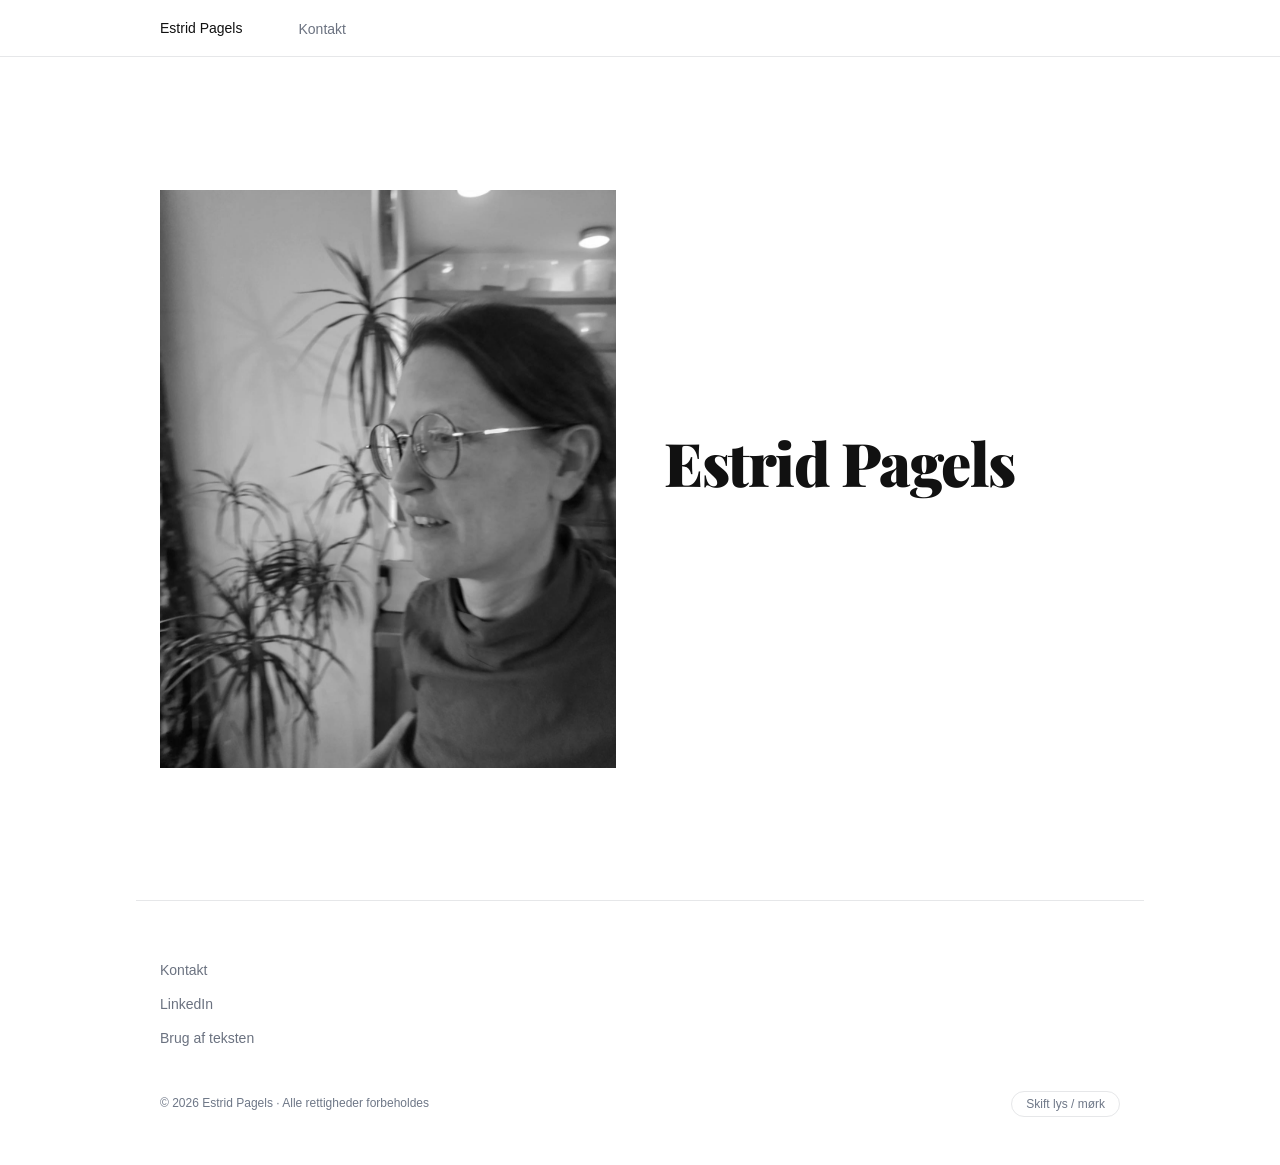
<file: index.html>
<!DOCTYPE html>
<html lang="da">
<head>
<meta charset="utf-8">
<meta name="viewport" content="width=device-width, initial-scale=1">
<title>Estrid Pagels</title>
<meta name="description" content="Estrid Pagels">
<meta property="og:title" content="Estrid Pagels">
<meta property="og:description" content="Estrid Pagels">
<meta property="og:type" content="website">
<meta property="og:url" content="https://estridpagels.dk/">
<meta property="og:locale" content="da_DK">
<meta property="og:image" content="https://estridpagels.dk/billeder/deling.jpg">
<meta property="og:image:width" content="1200">
<meta property="og:image:height" content="630">
<meta name="twitter:card" content="summary_large_image">

<link rel="icon" type="image/png" sizes="32x32" href="/favicon-32.png">
<link rel="apple-touch-icon" href="/apple-touch-icon.png">
<link rel="stylesheet" href="stil.css?v=7">
<!-- Sæt temaet før siden tegnes, så den ikke blinker i den forkerte farve -->
<script>try{var t=localStorage.getItem('tema');if(t)document.documentElement.setAttribute('data-theme',t)}catch(e){}</script>
</head>
<body>

<header>
  <nav class="wrap nav">
    <a class="brand" href="/">Estrid Pagels</a>
    <ul>
      <li><a href="kontakt.html">Kontakt</a></li>
    </ul>
  </nav>
</header>

<main id="top">
  <div class="hero wrap">
    <div class="hero-inner">
      <div class="hero-grid">
        <figure>
          <img src="billeder/estrid.jpg" alt="Estrid Pagels"
               width="1200" height="1600" fetchpriority="high">
        </figure>
        <div>
          <!-- H1 kan skiftes ud med en kort sætning, hvis du hellere vil det -->
          <h1>Estrid Pagels</h1>
        </div>
      </div>
    </div>
  </div>
</main>

<footer class="wrap">
  <div class="foot-grid">
    <ul class="foot-links">
      <li><a href="kontakt.html">Kontakt</a></li>
      <li><a href="https://www.linkedin.com/in/estrid-pagels/" target="_blank" rel="noopener">LinkedIn</a></li>
      <li><a href="brug-af-teksten.html">Brug af teksten</a></li>
    </ul>
  </div>
  <div class="foot-bottom">
    <span>© <span id="aar">2026</span> Estrid Pagels · Alle rettigheder forbeholdes</span>
    <button class="theme-btn" id="tema">Skift lys / mørk</button>
  </div>
</footer>

<script src="sider.js?v=7"></script>
</body>
</html>
</file>
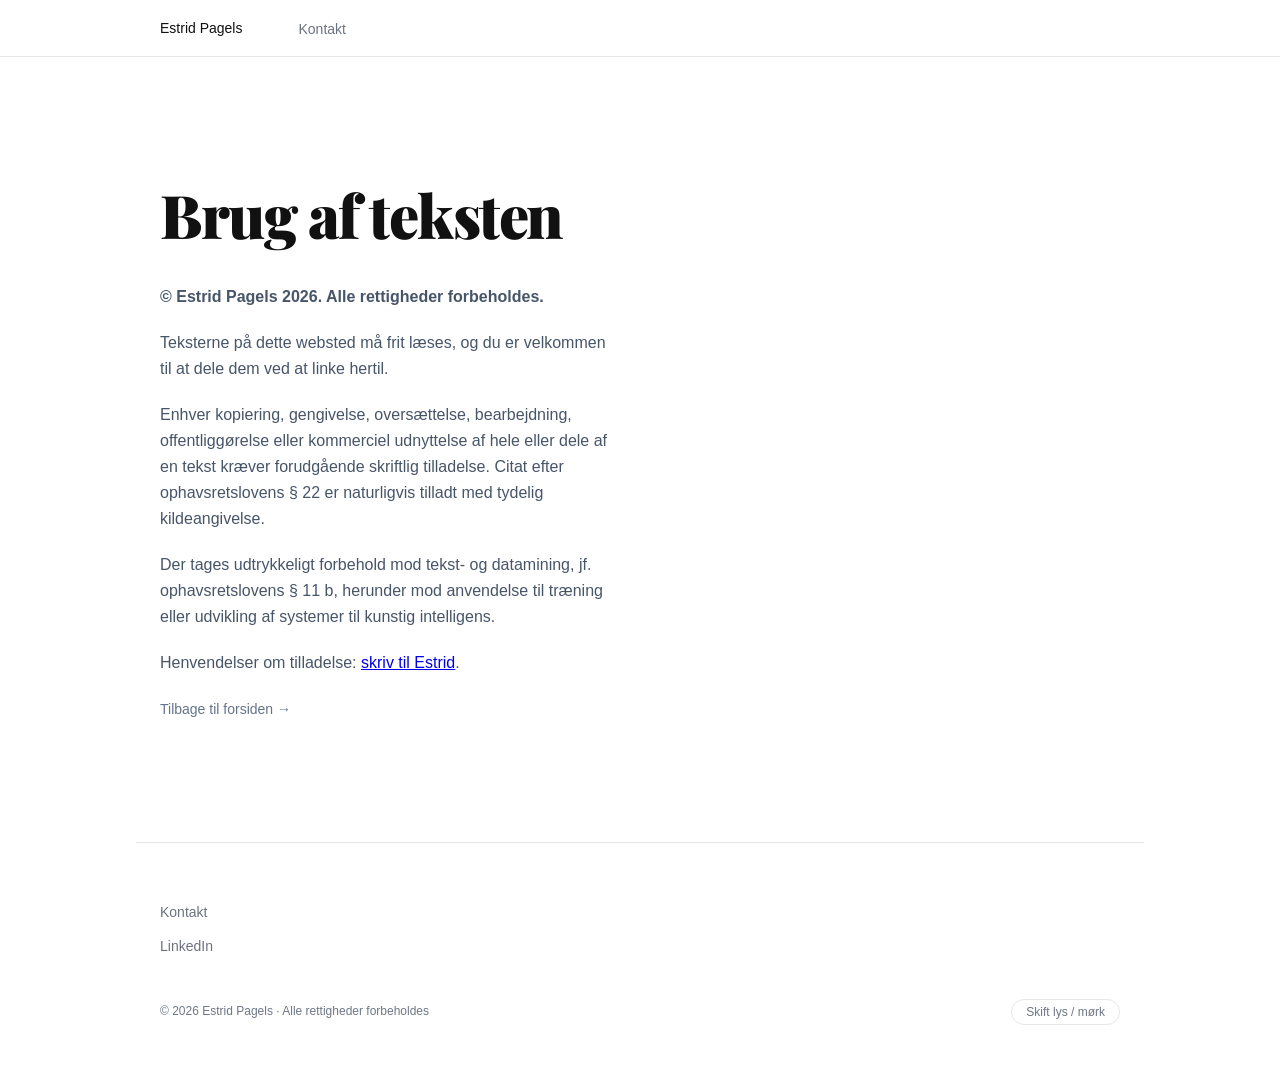
<file: brug-af-teksten.html>
<!DOCTYPE html>
<html lang="da">
<head>
<meta charset="utf-8">
<meta name="viewport" content="width=device-width, initial-scale=1">
<title>Brug af teksten — Estrid Pagels</title>
<meta name="description" content="Hvad du må og ikke må med teksterne på estridpagels.dk.">
<meta property="og:title" content="Brug af teksten">
<meta property="og:description" content="Hvad du må og ikke må med teksterne på estridpagels.dk.">
<meta property="og:type" content="website">
<meta property="og:url" content="https://estridpagels.dk/brug-af-teksten.html">
<meta property="og:locale" content="da_DK">
<meta property="og:image" content="https://estridpagels.dk/billeder/deling.jpg">
<meta property="og:image:width" content="1200">
<meta property="og:image:height" content="630">
<meta name="twitter:card" content="summary_large_image">
<link rel="canonical" href="https://estridpagels.dk/brug-af-teksten.html">

<link rel="icon" type="image/png" sizes="32x32" href="/favicon-32.png">
<link rel="apple-touch-icon" href="/apple-touch-icon.png">
<link rel="stylesheet" href="stil.css?v=7">
<script>try{var t=localStorage.getItem('tema');if(t)document.documentElement.setAttribute('data-theme',t)}catch(e){}</script>
</head>
<body>

<header>
  <nav class="wrap nav">
    <a class="brand" href="/">Estrid Pagels</a>
    <ul>
      <li><a href="kontakt.html">Kontakt</a></li>
    </ul>
  </nav>
</header>

<main id="top">
  <div class="side wrap">
    <h1>Brug af teksten</h1>

    <div class="tekst">
      <p>
        <strong>© Estrid Pagels <span id="aar-brug">2026</span>. Alle rettigheder forbeholdes.</strong>
      </p>
      <p>
        Teksterne på dette websted må frit læses, og du er velkommen til at dele
        dem ved at linke hertil.
      </p>
      <p>
        Enhver kopiering, gengivelse, oversættelse, bearbejdning, offentliggørelse
        eller kommerciel udnyttelse af hele eller dele af en tekst kræver
        forudgående skriftlig tilladelse. Citat efter ophavsretslovens § 22 er
        naturligvis tilladt med tydelig kildeangivelse.
      </p>
      <p>
        Der tages udtrykkeligt forbehold mod tekst- og datamining, jf.
        ophavsretslovens § 11 b, herunder mod anvendelse til træning eller
        udvikling af systemer til kunstig intelligens.
      </p>
      <p>
        Henvendelser om tilladelse:
        <a href="kontakt.html">skriv til Estrid</a>.
      </p>
      <p>
        <a class="arrow" href="/">Tilbage til forsiden &rarr;</a>
      </p>
    </div>
  </div>
</main>

<footer class="wrap">
  <div class="foot-grid">
    <ul class="foot-links">
      <li><a href="kontakt.html">Kontakt</a></li>
      <li><a href="https://www.linkedin.com/in/estrid-pagels/" target="_blank" rel="noopener">LinkedIn</a></li>
    </ul>
  </div>
  <div class="foot-bottom">
    <span>© <span id="aar">2026</span> Estrid Pagels · Alle rettigheder forbeholdes</span>
    <button class="theme-btn" id="tema">Skift lys / mørk</button>
  </div>
</footer>

<script src="sider.js?v=7"></script>
<script>document.getElementById('aar-brug').textContent = new Date().getFullYear();</script>
</body>
</html>
</file>
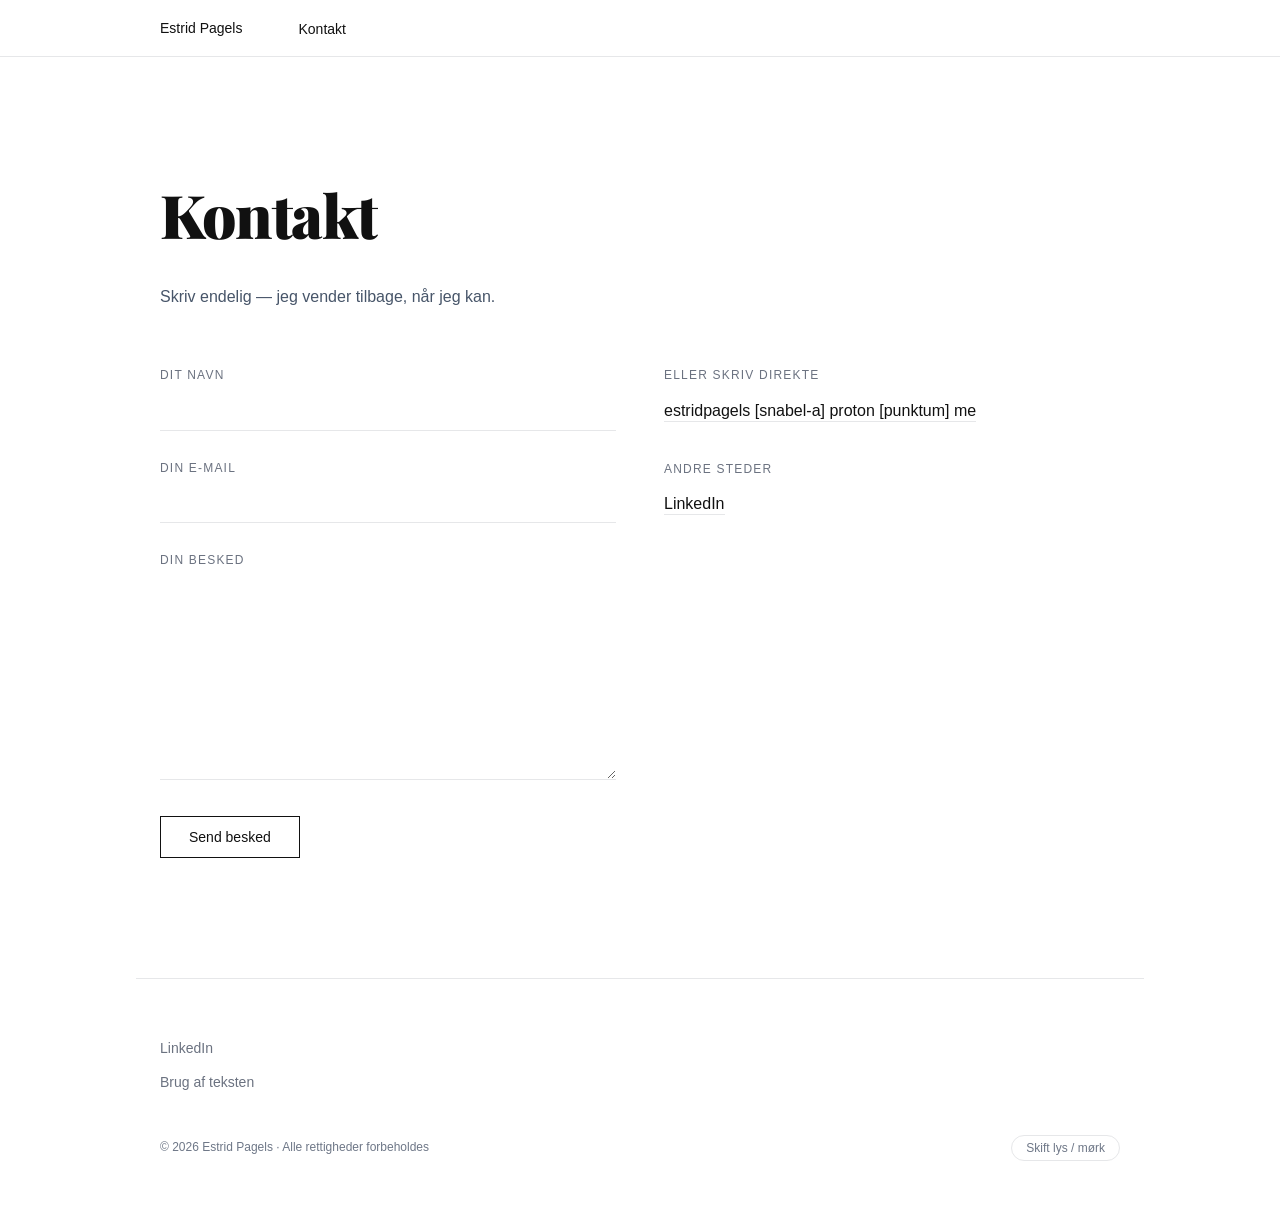
<file: kontakt.html>
<!DOCTYPE html>
<html lang="da">
<head>
<meta charset="utf-8">
<meta name="viewport" content="width=device-width, initial-scale=1">
<title>Kontakt — Estrid Pagels</title>
<meta name="description" content="Skriv til Estrid Pagels.">
<meta property="og:title" content="Kontakt Estrid Pagels">
<meta property="og:description" content="Skriv til Estrid Pagels.">
<meta property="og:type" content="website">
<meta property="og:url" content="https://estridpagels.dk/kontakt.html">
<meta property="og:locale" content="da_DK">
<meta property="og:image" content="https://estridpagels.dk/billeder/deling.jpg">
<meta property="og:image:width" content="1200">
<meta property="og:image:height" content="630">
<meta name="twitter:card" content="summary_large_image">

<link rel="icon" type="image/png" sizes="32x32" href="/favicon-32.png">
<link rel="apple-touch-icon" href="/apple-touch-icon.png">
<link rel="stylesheet" href="stil.css?v=7">
<script>try{var t=localStorage.getItem('tema');if(t)document.documentElement.setAttribute('data-theme',t)}catch(e){}</script>
</head>
<body>

<header>
  <nav class="wrap nav">
    <a class="brand" href="/">Estrid Pagels</a>
    <ul>
      <li><a href="kontakt.html" aria-current="page">Kontakt</a></li>
    </ul>
  </nav>
</header>

<main id="top">
  <div class="side wrap">
    <h1>Kontakt</h1>
    <p class="lead lead-bred">Skriv endelig — jeg vender tilbage, når jeg kan.</p>

    <div class="kontakt-grid">
      <!--
        Formularen sender via Web3Forms — gratis, og kræver ingen server.
        Nøglen nedenfor er offentlig efter Web3Forms' eget design og må
        gerne stå i koden. Beskederne lander i estridpagels@proton.me.
      -->
      <form class="form" action="https://api.web3forms.com/submit" method="POST">
        <input type="hidden" name="access_key" value="30df1ebd-f6f9-495d-aab7-e212a73c1194">
        <input type="hidden" name="subject" value="Henvendelse fra estridpagels.dk">
        <input type="hidden" name="from_name" value="estridpagels.dk">
        <input type="hidden" name="redirect" value="https://estridpagels.dk/kontakt.html?tak=1">

        <p class="field">
          <label for="navn">Dit navn</label>
          <input id="navn" name="name" type="text" required autocomplete="name">
        </p>
        <p class="field">
          <label for="mail">Din e-mail</label>
          <input id="mail" name="email" type="email" required autocomplete="email">
        </p>
        <p class="field">
          <label for="besked">Din besked</label>
          <textarea id="besked" name="message" rows="7" required></textarea>
        </p>
        <!-- Fælde for spam-robotter. Skjult for mennesker — lad den stå tom. -->
        <p class="honeypot" aria-hidden="true"><label>Website<input name="botcheck" type="checkbox" tabindex="-1"></label></p>
        <button class="send" type="submit">Send besked</button>
        <p class="besked-status" id="status" hidden></p>
      </form>

      <aside class="kontakt-aside">
        <p class="alabel">Eller skriv direkte</p>
        <p class="avalue">
          <!-- Skrevet ud i ord, så robotter ikke opsamler adressen -->
          <a href="mailto:estridpagels@proton.me">estridpagels [snabel-a] proton [punktum] me</a>
        </p>
        <p class="alabel alabel-2">Andre steder</p>
        <p class="avalue">
          <a href="https://www.linkedin.com/in/estrid-pagels/" target="_blank" rel="noopener">LinkedIn</a>
        </p>
      </aside>
    </div>
  </div>
</main>

<footer class="wrap">
  <div class="foot-grid">
    <ul class="foot-links">
      <li><a href="https://www.linkedin.com/in/estrid-pagels/" target="_blank" rel="noopener">LinkedIn</a></li>
      <li><a href="brug-af-teksten.html">Brug af teksten</a></li>
    </ul>
  </div>
  <div class="foot-bottom">
    <span>© <span id="aar">2026</span> Estrid Pagels · Alle rettigheder forbeholdes</span>
    <button class="theme-btn" id="tema">Skift lys / mørk</button>
  </div>
</footer>

<script src="sider.js?v=7"></script>
</body>
</html>
</file>
<file: stil.css>
/* estridpagels.dk — fælles stilark for alle sider */

/* Playfair Display hostes her på siden i stedet for hos Google.
   Det fjerner en blokerende forespørgsel og sender ikke de besøgendes
   IP-adresse videre til en tredjepart. */
@font-face{
  font-family:'Playfair Display';
  font-style:normal;
  font-weight:900;
  font-display:swap;
  src:url('skrifter/playfair-900-latin-ext.woff2') format('woff2');
  unicode-range:U+0100-02BA,U+02BD-02C5,U+02C7-02CC,U+02CE-02D7,U+02DD-02FF,U+0304,U+0308,U+0329,U+1D00-1DBF,U+1E00-1E9F,U+1EF2-1EFF,U+2020,U+20A0-20AB,U+20AD-20C0,U+2113,U+2C60-2C7F,U+A720-A7FF;
}
@font-face{
  font-family:'Playfair Display';
  font-style:normal;
  font-weight:900;
  font-display:swap;
  src:url('skrifter/playfair-900-latin.woff2') format('woff2');
  unicode-range:U+0000-00FF,U+0131,U+0152-0153,U+02BB-02BC,U+02C6,U+02DA,U+02DC,U+0304,U+0308,U+0329,U+2000-206F,U+20AC,U+2122,U+2191,U+2193,U+2212,U+2215,U+FEFF,U+FFFD;
}

:root{
  --bg:#ffffff;
  --ink:#111111;          /* overskrifter og navn */
  --lead:#475569;         /* brødtekst */
  --muted:#64748b;        /* pil-links — 4,76:1 */
  --faint:#6b7280;        /* eyebrow, menupunkter — 4,83:1 */
  --faintest:#6e7787;     /* copyright-linjen — 4,51:1 */
  --line:#e6e7e9;
  --display:"Playfair Display",Georgia,"Times New Roman",serif;
  --sans:-apple-system,BlinkMacSystemFont,"Segoe UI",Inter,Roboto,"Helvetica Neue",Arial,sans-serif;
  --wrap:1008px;          /* 960 px indhold + 2 × 24 px sidepolstring */
  --nav:57px;
}
@media (prefers-color-scheme: dark){
  :root{ --bg:#0e1116; --ink:#f3f5f7; --lead:#b6bdc7; --muted:#98a1ae; --faint:#767d86; --faintest:#767d86; --line:#262b33; }
}
:root[data-theme="dark"]{ --bg:#0e1116; --ink:#f3f5f7; --lead:#b6bdc7; --muted:#98a1ae; --faint:#767d86; --faintest:#767d86; --line:#262b33; }
:root[data-theme="light"]{ --bg:#ffffff; --ink:#111111; --lead:#475569; --muted:#64748b; --faint:#6b7280; --faintest:#6e7787; --line:#e6e7e9; }

*{box-sizing:border-box}
html{scroll-behavior:smooth}
body{
  margin:0; padding-top:var(--nav);
  background:var(--bg); color:var(--ink);
  font-family:var(--sans); font-size:16px; line-height:1.625;
  -webkit-font-smoothing:antialiased;
}
img{max-width:100%; display:block}
.wrap{max-width:var(--wrap); margin:0 auto; padding-left:24px; padding-right:24px}

/* ---------------- Navigation ---------------- */
header{
  position:fixed; top:0; left:0; right:0; z-index:50;
  height:var(--nav); background:var(--bg);
  border-bottom:1px solid var(--line);
}
.nav{display:flex; align-items:center; height:var(--nav); gap:56px}
.brand{
  font-size:14px; font-weight:400; color:var(--ink);
  text-decoration:none; white-space:nowrap;
}
.nav ul{display:flex; gap:36px; list-style:none; margin:0; padding:0; flex:1}
/* Kun menupunkterne er grå — navnet til venstre skal blive stående i sort */
.nav ul a{text-decoration:none; font-size:14px; color:var(--faint); transition:color .15s}
.nav ul a:hover, .nav ul a[aria-current="page"]{color:var(--ink)}
@media (max-width:640px){
  .nav{gap:24px}
  .nav ul{gap:20px}
}

/* ---------------- Hero ---------------- */
.hero{
  display:flex; align-items:center;
  min-height:calc(100vh - var(--nav));
  padding-top:80px; padding-bottom:80px;
}
.hero-inner{width:100%}
.hero-grid{display:grid; grid-template-columns:1fr 1fr; gap:48px; align-items:center}
figure{margin:0}
/* height:auto er nødvendig — ellers slår height-attributten på <img> igennem
   som typografi og sætter beskæringen ud af kraft. */
figure img{aspect-ratio:456/578; object-fit:cover; object-position:center 20%; width:100%; height:auto}
figcaption{margin-top:8px; text-align:right; font-size:11.2px; color:#808080}

.eyebrow{
  margin:0 0 32px; font-size:12px; letter-spacing:1.2px;
  text-transform:uppercase; color:var(--faint);
}
h1{
  font-family:var(--display); font-weight:900;
  font-size:60px; line-height:1.25; letter-spacing:-.025em;
  margin:0 0 32px; color:var(--ink);
}
.lead{font-size:16px; line-height:1.625; color:var(--lead); margin:0 0 32px}
.lead:last-child{margin-bottom:0}
.arrow{font-size:14px; color:var(--muted); text-decoration:none}
.arrow:hover{color:var(--ink)}

@media (max-width:1023px){ h1{font-size:48px} }
@media (max-width:820px){
  .hero{min-height:0; padding-top:56px; padding-bottom:56px}
  .hero-grid{grid-template-columns:1fr; gap:40px}
  .hero-grid figure{max-width:360px}
  h1{font-size:40px}
}

/* ---------------- Undersider ---------------- */
.side{padding-top:120px; padding-bottom:120px}
.status{
  display:inline-block; margin:0 0 32px;
  font-size:12px; letter-spacing:1.2px; text-transform:uppercase; color:var(--faint);
}
.tekst{max-width:456px}
.tekst p{font-size:16px; line-height:1.625; color:var(--lead); margin:0 0 20px}
.tekst p:last-child{margin-bottom:0}
@media (max-width:820px){ .side{padding-top:64px; padding-bottom:64px} }

/* ---------------- Kontakt ---------------- */
.lead-bred{max-width:456px; margin-bottom:56px}
h2{
  font-family:var(--display); font-weight:900;
  font-size:40px; line-height:1.25; letter-spacing:-.025em; margin:0 0 32px; color:var(--ink);
}
@media (max-width:820px){ h2{font-size:32px} }
.kontakt-grid{display:grid; grid-template-columns:1fr 1fr; gap:48px; align-items:start}
@media (max-width:820px){ .kontakt-grid{grid-template-columns:1fr; gap:40px} }

.field{margin:0 0 28px}
.field label{
  display:block; font-size:12px; letter-spacing:1.2px; text-transform:uppercase;
  color:var(--faint); margin-bottom:10px;
}
.field input, .field textarea{
  width:100%; font-family:inherit; font-size:16px; color:var(--ink);
  background:transparent; border:0; border-bottom:1px solid var(--line);
  padding:6px 0 10px; border-radius:0;
}
.field textarea{resize:vertical; line-height:1.625}
.field input:focus, .field textarea:focus{ outline:none; border-bottom-color:var(--ink) }
.send{
  font-family:inherit; font-size:14px; color:var(--ink); background:transparent;
  border:1px solid var(--ink); padding:12px 28px; cursor:pointer; transition:.15s;
}
.send:hover{background:var(--ink); color:var(--bg)}
.honeypot{position:absolute; left:-9999px; width:1px; height:1px; overflow:hidden}
.besked-status{margin:20px 0 0; font-size:16px; color:var(--lead)}

.kontakt-aside .alabel{
  margin:0 0 12px; font-size:12px; letter-spacing:1.2px;
  text-transform:uppercase; color:var(--faint);
}
.kontakt-aside .alabel-2{margin-top:36px}
.kontakt-aside .avalue{margin:0; font-size:16px}
.kontakt-aside a{color:var(--ink); text-decoration:none; border-bottom:1px solid var(--line); padding-bottom:2px}
.kontakt-aside a:hover{border-bottom-color:var(--ink)}

/* ---------------- Sidefod ---------------- */
footer{border-top:1px solid var(--line); padding-top:56px; padding-bottom:48px}
.foot-grid{display:flex; justify-content:space-between; gap:32px; flex-wrap:wrap}
.foot-links{list-style:none; margin:0; padding:0}
.foot-links li{margin-bottom:8px}
.foot-links li:last-child{margin-bottom:0}
.foot-links a{font-size:14px; color:var(--faint); text-decoration:none}
.foot-links a:hover{color:var(--ink)}
.foot-bottom{
  margin-top:40px; display:flex; justify-content:space-between; align-items:center;
  gap:16px; flex-wrap:wrap; font-size:12px; color:var(--faintest);
}
@media (max-width:820px){
  footer{padding-top:40px; padding-bottom:40px}
  .foot-grid{flex-direction:column; gap:28px}
  .foot-bottom{margin-top:36px}
}
.theme-btn{
  background:none; border:1px solid var(--line); color:var(--faintest);
  border-radius:999px; padding:5px 14px; font-size:12px; cursor:pointer; font-family:inherit;
}
.theme-btn:hover{border-color:var(--ink); color:var(--ink)}
</file>
